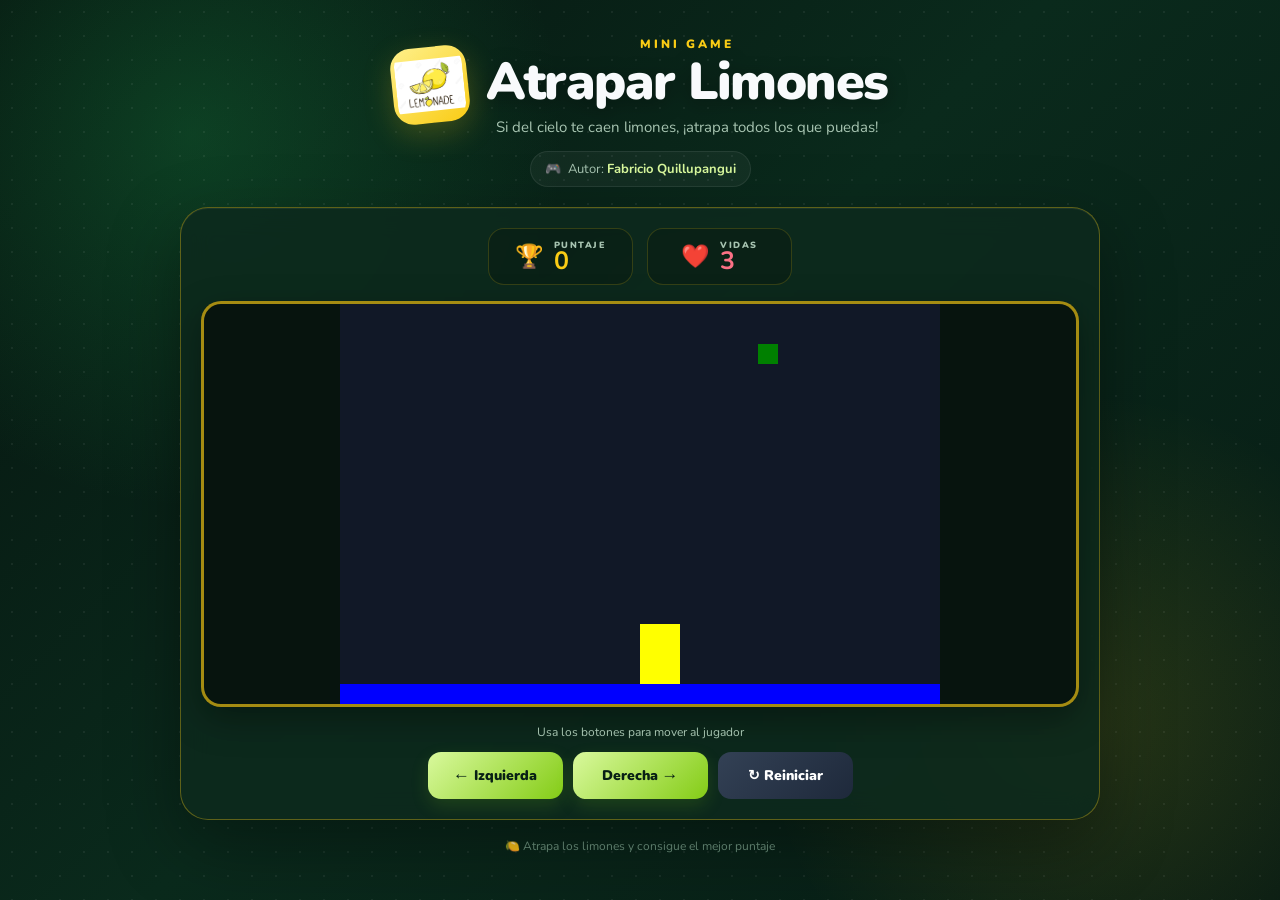
<file: index.html>
<!DOCTYPE html>
<html lang="es">
<head>
  <meta charset="UTF-8">
  <meta name="viewport" content="width=device-width, initial-scale=1.0">
  <title>Caza Limones</title>
  <link rel="stylesheet" href="limones.css"/>
  <script src="utils.js"></script>
</head>
<body onload="iniciar()">
  <div class="contenedor">
    <header class="encabezado">
      <!-- Logo integrado respetando la identidad visual -->
      <div class="icono-logo">
        <img src="109631373-lemonade-logo-with-lemon-and-lemon-slice-lettering-typography-fresh-drink-logo-hand-lettering.jpg" alt="Logo Limonada">
      </div>
      <div>
        <span class="etiqueta">MINI GAME</span>
        <h1>Atrapar Limones</h1>
        <p>Si del cielo te caen limones, ¡atrapa todos los que puedas!</p>
      </div>
    </header>

    <div class="autor">
      <span>🎮</span>
      <span>Autor: <strong>Fabricio Quillupangui</strong></span>
    </div>

    <main class="zona-juego">
      <div class="barra-superior">
        <div class="estadistica">
          <span class="estadistica-icono">🏆</span>
          <div>
            <small>PUNTAJE</small>
            <strong id="txtPuntaje">0</strong>
          </div>
        </div>

        <div class="estadistica vidas">
          <span class="estadistica-icono">❤️</span>
          <div>
            <small>VIDAS</small>
            <strong id="txtVidas">3</strong>
          </div>
        </div>
      </div>

      <div class="canvas-wrapper">
        <canvas id="areaJuego" width="600" height="400"></canvas>
      </div>

      <div class="controles">
        <p class="ayuda">Usa los botones para mover al jugador</p>
        <div class="botones">
          <button class="btn-control" onclick="moverIzquierda()">
            <span>←</span> Izquierda
          </button>
          <button class="btn-control" onclick="moverDerecha()">
            Derecha <span>→</span>
          </button>
          <button class="btn-reiniciar" onclick="reiniciar()">
            ↻ Reiniciar
          </button>
        </div>
      </div>
    </main>

    <footer>
      <span>🍋</span> Atrapa los limones y consigue el mejor puntaje
    </footer>
  </div>

  <script src="limones.js"></script>
</body>
</html>
</file>
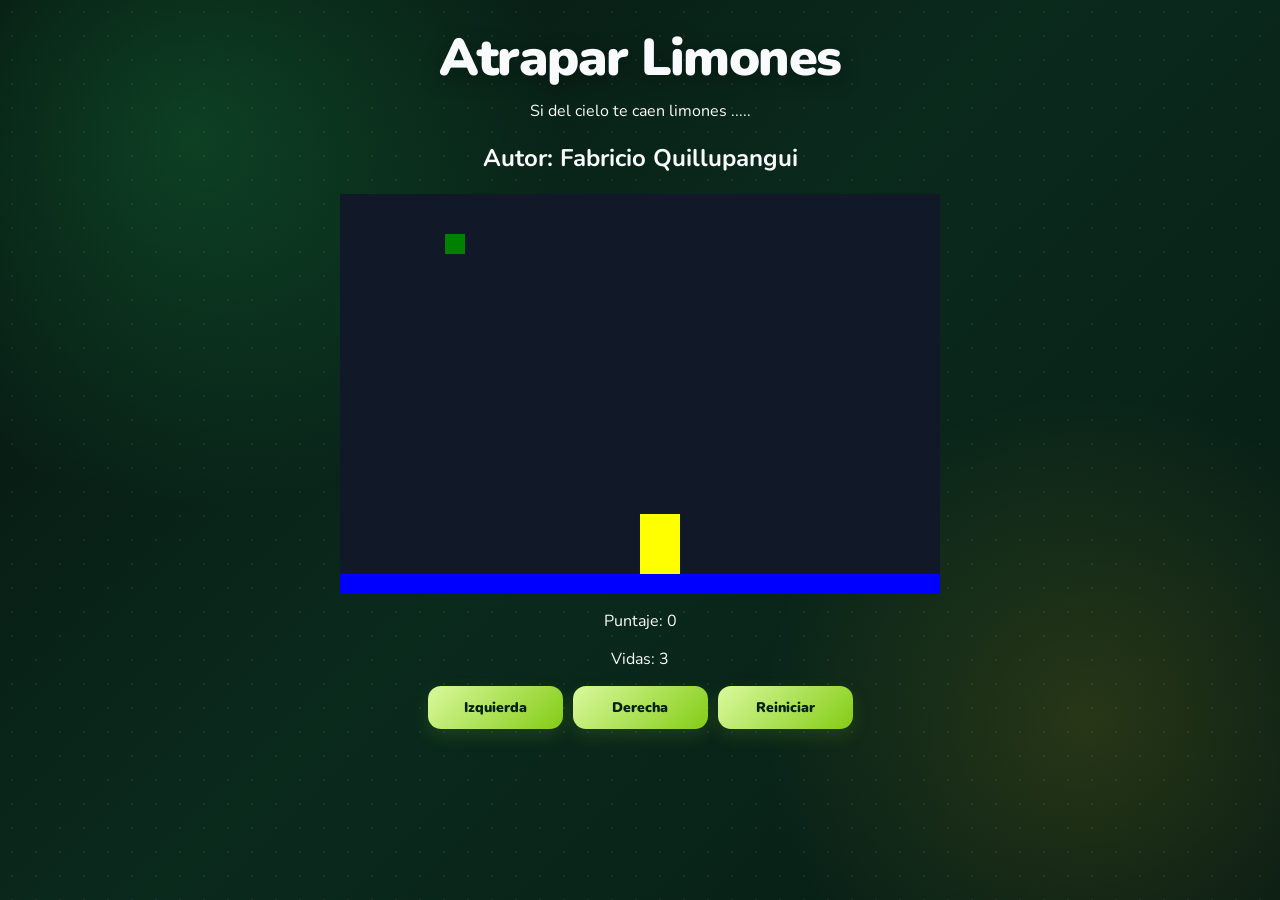
<file: limones.html>
<!DOCTYPE html>
<html>
<head>
  <title>Caza Limones</title>
 <link rel="stylesheet" href="limones.css"/>
   <script src="utils.js"></script>
</head>
<body onload="iniciar()">
  <div class="contenedor">
    <h1>Atrapar Limones</h1>
    <p>Si del cielo te caen limones ..... </p>
    <h2>Autor: Fabricio Quillupangui</h2>
    <canvas id="areaJuego" width="600" height="400"></canvas>
    <div class="panel">
      <p>Puntaje: <span id="txtPuntaje">0</span></p>
      <p>Vidas: <span id="txtVidas">3</span></p>
    </div>
    <div class="botones">
      <button onclick="moverIzquierda()">Izquierda</button>
      <button onclick="moverDerecha()"> Derecha</button>
      <button onclick="reiniciar()">Reiniciar</button>
    </div>
  </div>
  <script src="limones.js"></script>
</body>
</html>
</file>
<file: limones.css>
@import url('https://fonts.googleapis.com/css2?family=Nunito:wght@400;600;700;800;900&display=swap');

:root {
  --amarillo: #facc15;
  --amarillo-claro: #fef08a;
  --verde: #22c55e;
  --verde-oscuro: #15803d;
  --fondo: #071b14;
  --panel: rgba(13, 42, 29, 0.88);
  --texto: #f8fafc;
  --muted: #a7c4b1;
  --borde: rgba(250, 204, 21, 0.35);
}

* {
  box-sizing: border-box;
}

body {
  min-height: 100vh;
  margin: 0;
  padding: 32px 16px;
  font-family: 'Nunito', Arial, sans-serif;
  color: var(--texto);
  text-align: center;
  background:
    radial-gradient(circle at 15% 15%, rgba(34, 197, 94, 0.22), transparent 28%),
    radial-gradient(circle at 85% 80%, rgba(250, 204, 21, 0.13), transparent 25%),
    linear-gradient(135deg, #06140f 0%, #0a2a1c 48%, #071b14 100%);
}

body::before {
  content: "";
  position: fixed;
  inset: 0;
  pointer-events: none;
  opacity: 0.18;
  background-image: radial-gradient(rgba(255,255,255,.35) 1px, transparent 1px);
  background-size: 24px 24px;
}

.contenedor {
  width: min(920px, 100%);
  margin: 0 auto;
  position: relative;
}

.encabezado {
  display: flex;
  align-items: center;
  justify-content: center;
  gap: 18px;
  margin-bottom: 14px;
}

/* Contenedor adaptado para tu logo de imagen */
.icono-logo {
  width: 76px;
  height: 76px;
  display: grid;
  place-items: center;
  border-radius: 20px;
  background: linear-gradient(145deg, #fef08a, #facc15);
  box-shadow: 0 10px 30px rgba(250, 204, 21, .22);
  transform: rotate(-6deg);
  overflow: hidden;
  padding: 4px;
}

.icono-logo img {
  width: 100%;
  height: 100%;
  object-fit: contain;
  border-radius: 14px;
}

.etiqueta {
  display: inline-block;
  margin-bottom: 4px;
  color: var(--amarillo);
  font-size: 12px;
  font-weight: 900;
  letter-spacing: 3px;
}

h1 {
  margin: 0;
  font-size: clamp(34px, 6vw, 52px);
  line-height: 1;
  font-weight: 900;
  letter-spacing: -1.5px;
  text-shadow: 0 4px 20px rgba(0,0,0,.35);
}

.encabezado p {
  margin: 9px 0 0;
  color: var(--muted);
  font-size: 15px;
}

.autor {
  width: fit-content;
  margin: 0 auto 20px;
  padding: 8px 14px;
  display: flex;
  align-items: center;
  gap: 7px;
  border: 1px solid rgba(255,255,255,.08);
  border-radius: 999px;
  color: var(--muted);
  background: rgba(255,255,255,.045);
  font-size: 13px;
}

.autor strong {
  color: #d9f99d;
}

.zona-juego {
  padding: 20px;
  border: 1px solid var(--borde);
  border-radius: 28px;
  background: var(--panel);
  box-shadow:
    0 25px 70px rgba(0,0,0,.35),
    inset 0 1px 0 rgba(255,255,255,.06);
  backdrop-filter: blur(14px);
}

.barra-superior {
  display: flex;
  justify-content: center;
  gap: 14px;
  margin-bottom: 16px;
}

.estadistica {
  min-width: 145px;
  padding: 10px 18px;
  display: flex;
  align-items: center;
  justify-content: center;
  gap: 10px;
  text-align: left;
  border: 1px solid rgba(250,204,21,.18);
  border-radius: 16px;
  background: rgba(0,0,0,.18);
}

.estadistica-icono {
  font-size: 23px;
}

.estadistica small {
  display: block;
  color: var(--muted);
  font-size: 9px;
  font-weight: 900;
  letter-spacing: 1.5px;
}

.estadistica strong {
  display: block;
  margin-top: -2px;
  color: var(--amarillo);
  font-size: 25px;
  line-height: 1;
}

.vidas strong {
  color: #fb7185;
}

.canvas-wrapper {
  width: 100%;
  overflow: hidden;
  border-radius: 20px;
  border: 3px solid rgba(250, 204, 21, .65);
  background: #07140e;
  box-shadow: 0 12px 35px rgba(0,0,0,.35);
}

canvas {
  width: 100%;
  max-width: 600px;
  height: auto;
  display: block;
  margin: 0 auto;
  background-color: #111827;
}

.controles {
  padding-top: 17px;
}

.ayuda {
  margin: 0 0 12px;
  color: var(--muted);
  font-size: 12px;
}

.botones {
  display: flex;
  justify-content: center;
  flex-wrap: wrap;
  gap: 10px;
}

.botones button {
  min-width: 135px;
  border: 0;
  border-radius: 13px;
  padding: 12px 18px;
  color: #082015;
  background: linear-gradient(135deg, #d9f99d, #84cc16);
  font-family: inherit;
  font-size: 14px;
  font-weight: 900;
  cursor: pointer;
  box-shadow: 0 7px 18px rgba(132, 204, 22, .16);
  transition: transform .18s ease, box-shadow .18s ease, filter .18s ease;
}

.botones button:hover {
  transform: translateY(-3px);
  filter: brightness(1.08);
  box-shadow: 0 11px 24px rgba(132, 204, 22, .25);
}

.botones button:active {
  transform: translateY(0);
}

.botones .btn-reiniciar {
  color: #fff;
  background: linear-gradient(135deg, #334155, #1e293b);
  box-shadow: none;
}

.botones span {
  font-size: 17px;
  vertical-align: -1px;
}

footer {
  margin-top: 18px;
  color: #6f9580;
  font-size: 12px;
}

@media (max-width: 620px) {
  body {
    padding: 20px 10px;
  }

  .encabezado {
    flex-direction: column;
    gap: 10px;
  }

  .icono-logo {
    width: 64px;
    height: 64px;
  }

  .zona-juego {
    padding: 12px;
    border-radius: 21px;
  }

  .barra-superior {
    gap: 8px;
  }

  .estadistica {
    min-width: 0;
    flex: 1;
    padding: 9px 12px;
  }

  .botones button {
    flex: 1 1 130px;
  }
}
</file>
